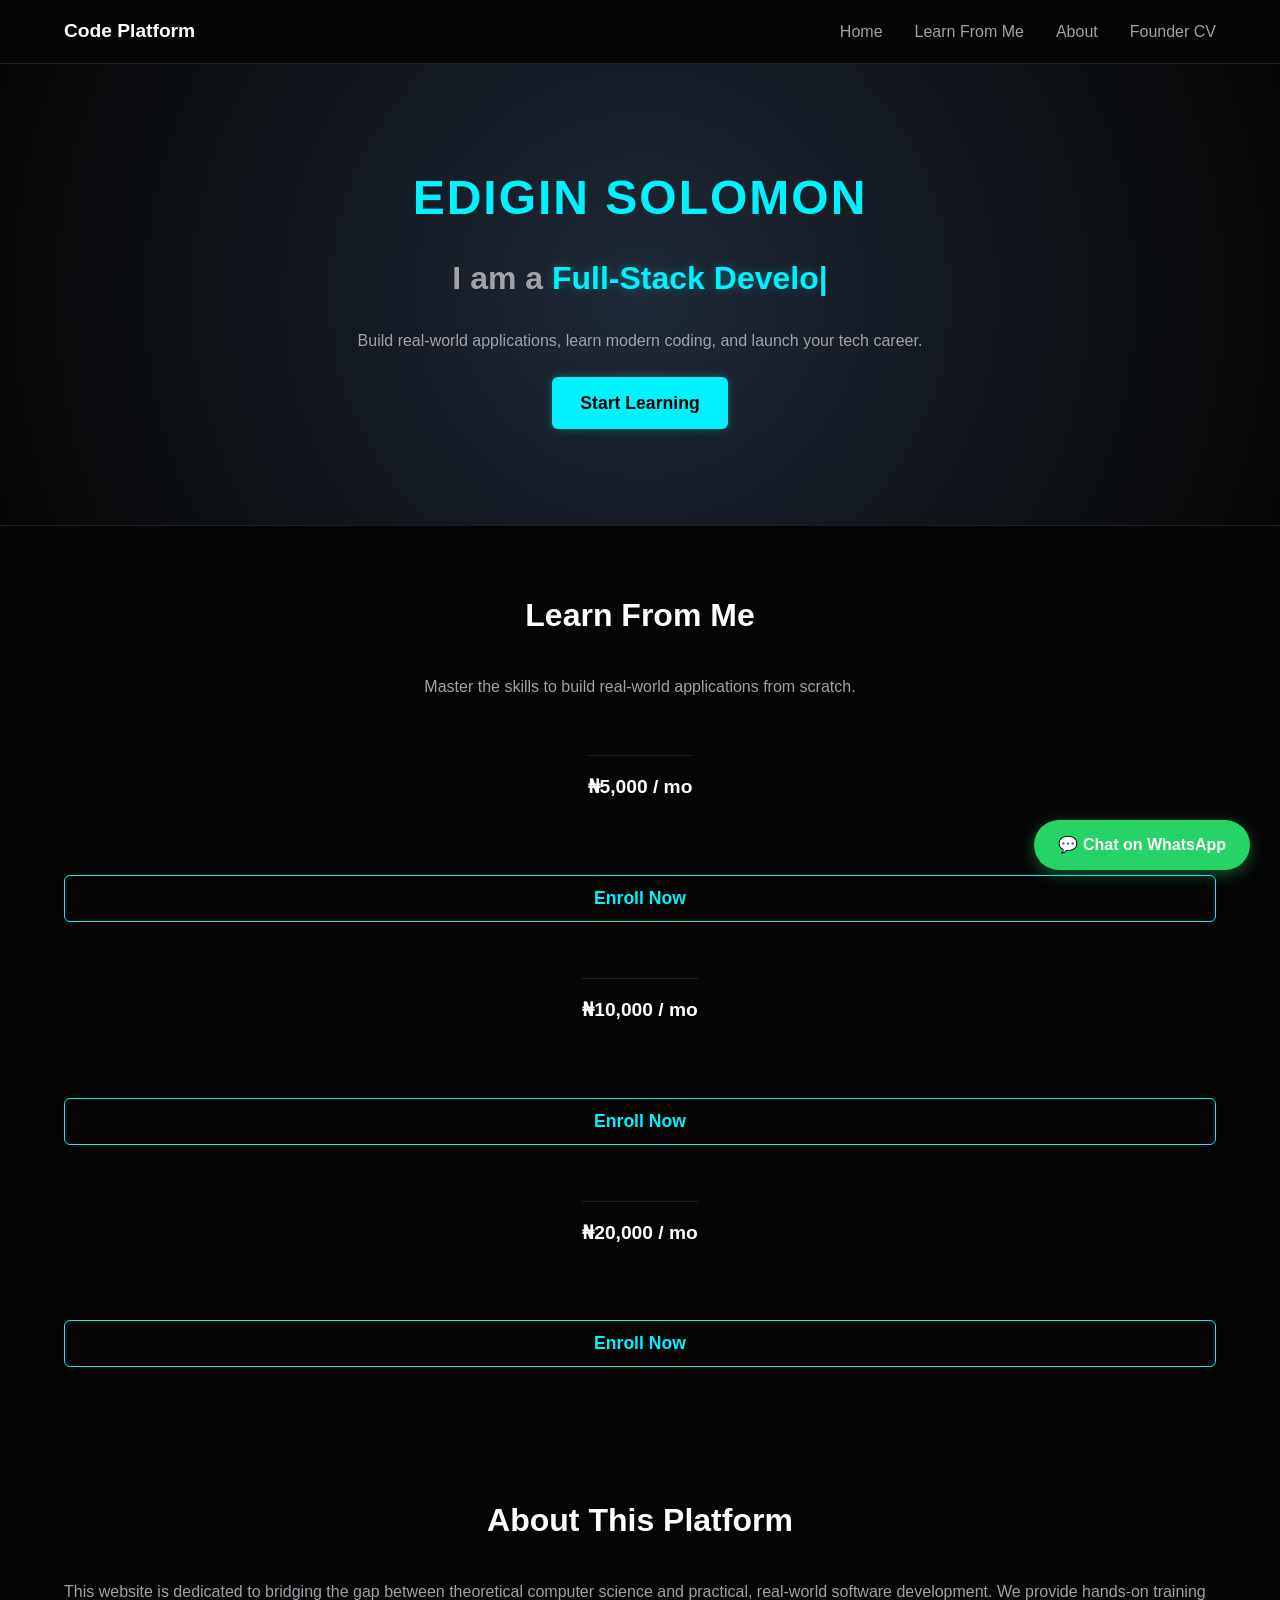
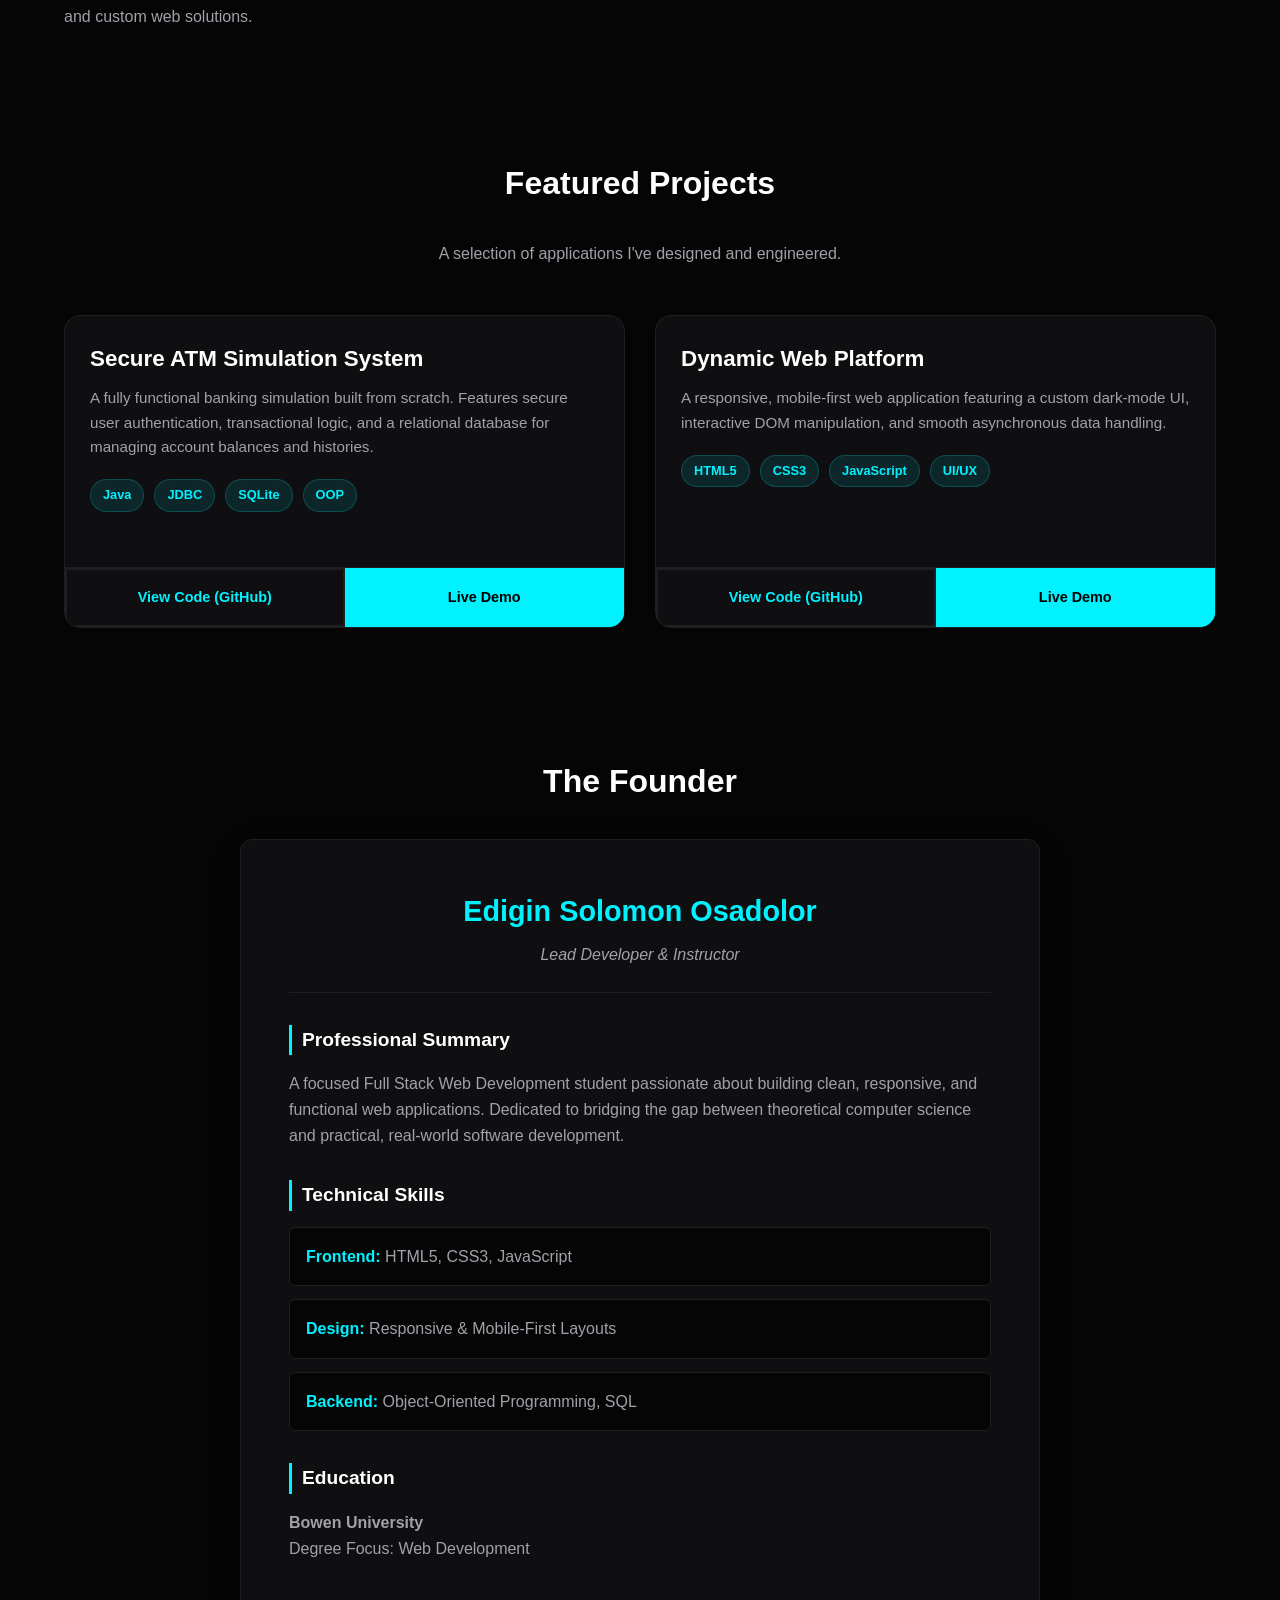
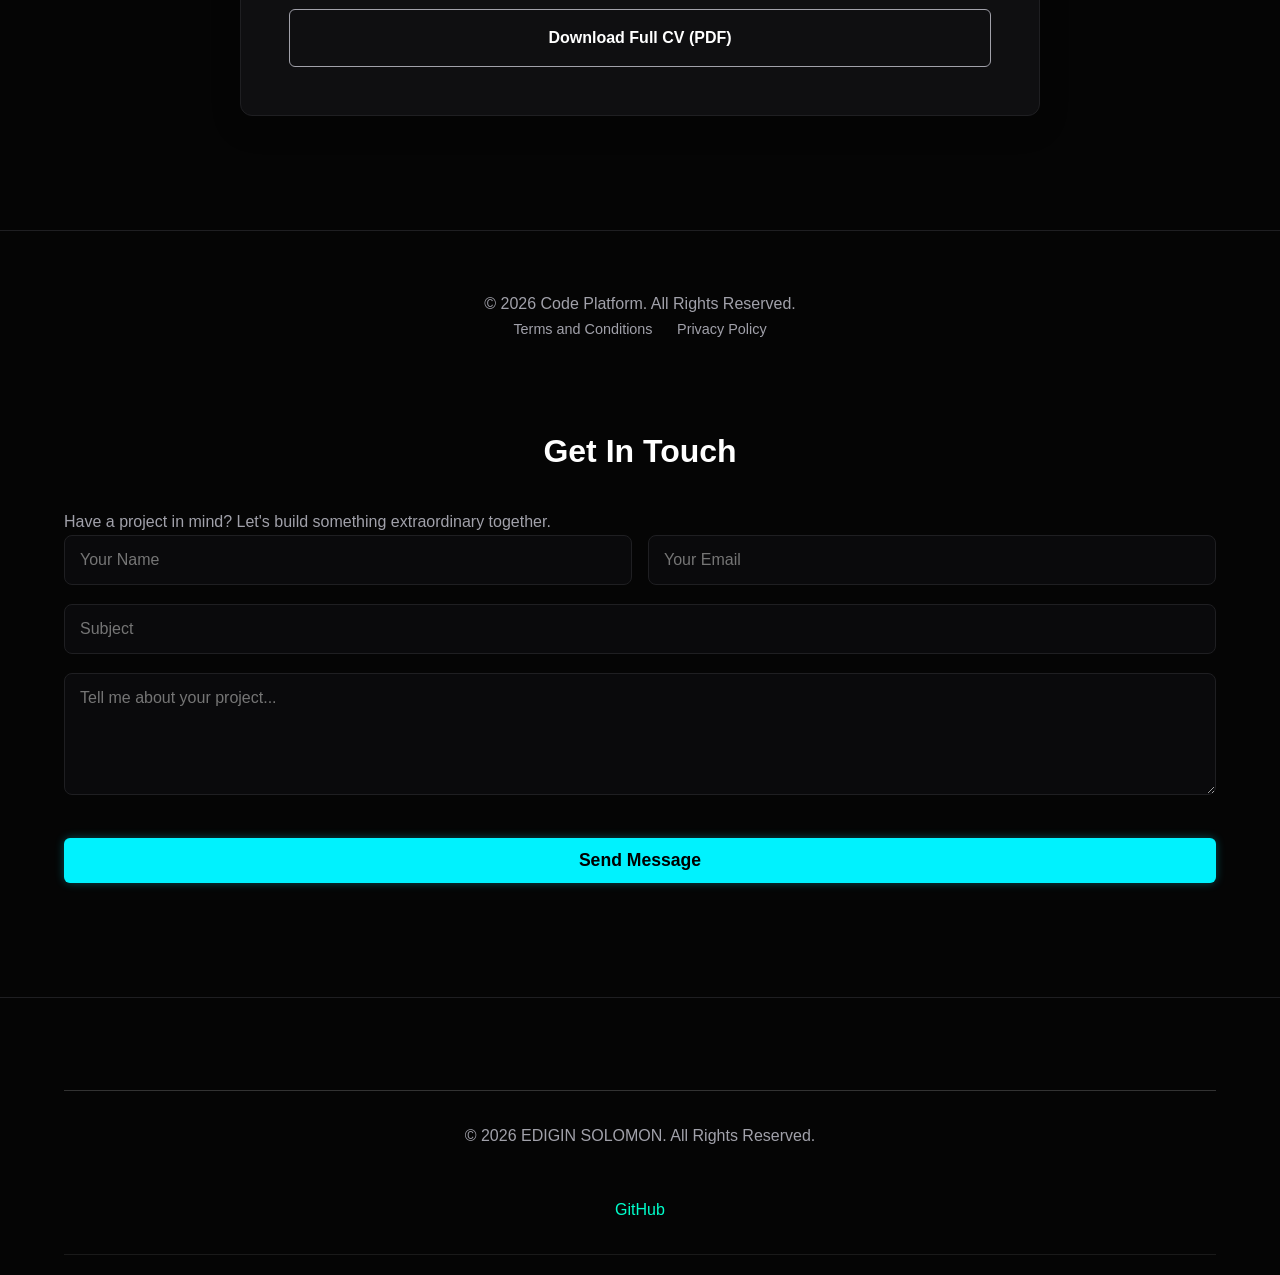
<file: Index.html>
<!DOCTYPE html>
<html lang="en">
<head>
    <meta charset="UTF-8">
    <meta name="viewport" content="width=device-width, initial-scale=1.0">
    <title>Your Coding Business</title>
    <link rel="stylesheet" href="style.css">
    
    <link rel="manifest" href="manifest.json">
</head>
<body>

    <nav>
        <div class="logo">Code Platform</div>
        <ul class="nav-links">
            <li><a href="#home">Home</a></li>
            <li><a href="#learn">Learn From Me</a></li>
            <li><a href="#about-platform">About</a></li>
            <li><a href="#founder-cv">Founder CV</a></li>
        </ul>
    </nav>

    <main>
       <section id="home" class="hero">
            <h1 class="hero-title">EDIGIN SOLOMON</h1>
            <h2 class="hero-subtitle">I am a <span id="typewriter" class="neon-text"></span><span class="cursor">|</span></h2>
            
            <p>Build real-world applications, learn modern coding, and launch your tech career.</p>
            
            <a href="#learn" class="primary-btn">Start Learning</a>
        </section>
        <section id="learn">
            <h2>Learn From Me</h2>
            <p style="text-align: center; margin-bottom: 2rem; color: var(--text-main);">Master the skills to build real-world applications from scratch.</p>

            <div class="course-grid">
                <div class="course-details">
                    <span class="price">₦5,000 / mo</span>
                </div>
                <button class="enroll-btn" data-course="Frontend Foundations" data-price="₦5,000">Enroll Now</button>

                <div class="course-details">
                    <span class="price">₦10,000 / mo</span>
                </div>
                <button class="enroll-btn" data-course="JavaScript Logic" data-price="₦10,000">Enroll Now</button>

                <div class="course-details">
                    <span class="price">₦20,000 / mo</span>
                </div>
                <button class="enroll-btn" data-course="Java & Database Backend" data-price="₦20,000">Enroll Now</button>
            </div>
        </section>

        <section id="about-platform">
            <h2>About This Platform</h2>
            <p>This website is dedicated to bridging the gap between theoretical computer science and practical, real-world software development. We provide hands-on training and custom web solutions.</p>
        </section>
        <section id="projects">
            <h2>Featured Projects</h2>
            <p style="text-align: center; margin-bottom: 3rem; color: var(--text-main);">A selection of applications I've designed and engineered.</p>

            <div class="project-grid">
                <div class="project-card">
                    <div class="project-content">
                        <h3>Secure ATM Simulation System</h3>
                        <p>A fully functional banking simulation built from scratch. Features secure user authentication, transactional logic, and a relational database for managing account balances and histories.</p>
                        
                        <div class="tech-tags">
                            <span class="tag">Java</span>
                            <span class="tag">JDBC</span>
                            <span class="tag">SQLite</span>
                            <span class="tag">OOP</span>
                        </div>
                    </div>
                    <div class="project-links">
                        <a href="https://github.com/kingofviolence214/atm-simulator" target="_blank" class="btn-outline">View Code (GitHub)</a>
                        <a href="https://your-live-project-link.netlify.app" target="_blank" class="btn-solid">Live Demo</a>
                    </div>
                </div>

                <div class="project-card">
                    <div class="project-content">
                        <h3>Dynamic Web Platform</h3>
                        <p>A responsive, mobile-first web application featuring a custom dark-mode UI, interactive DOM manipulation, and smooth asynchronous data handling.</p>
                        
                        <div class="tech-tags">
                            <span class="tag">HTML5</span>
                            <span class="tag">CSS3</span>
                            <span class="tag">JavaScript</span>
                            <span class="tag">UI/UX</span>
                        </div>
                    </div>
                    <div class="project-links">
                        <a href="#" class="btn-outline">View Code (GitHub)</a>
                        <a href="#" class="btn-solid">Live Demo</a>
                    </div>
                </div>
            </div>
        </section>
    <section id="founder-cv">
            <h2>The Founder</h2>
            
            <div class="cv-container">
                <div class="cv-header">
                    <h3>Edigin Solomon Osadolor</h3>
                    <p class="cv-title">Lead Developer & Instructor</p>
                </div>
                
                <div class="cv-content">
                    <div class="cv-section">
                        <h4>Professional Summary</h4>
                        <p>A focused Full Stack Web Development student passionate about building clean, responsive, and functional web applications. Dedicated to bridging the gap between theoretical computer science and practical, real-world software development.</p>
                    </div>
                    
                    <div class="cv-section">
                        <h4>Technical Skills</h4>
                        <ul class="skills-list">
                            <li><strong>Frontend:</strong> HTML5, CSS3, JavaScript</li>
                            <li><strong>Design:</strong> Responsive & Mobile-First Layouts</li>
                            <li><strong>Backend:</strong> Object-Oriented Programming, SQL</li>
                        </ul>
                    </div>
                    
                    <div class="cv-section">
                        <h4>Education</h4>
                        <p><strong>Bowen University</strong></p>
                        <p>Degree Focus: Web Development</p>
                    </div>
                </div>

                <a href="Edigin_Solomon_CV.pdf" download="Edigin_Solomon_CV.pdf" class="download-btn">Download Full CV (PDF)</a>
            </div>
        </section>
    </main>

    <footer>
        <p>&copy; 2026 Code Platform. All Rights Reserved.</p>
        <div class="footer-links">
            <a href="terms.html">Terms and Conditions</a>
            <a href="privacy.html">Privacy Policy</a>
        </div>
    </footer>


    <div id="checkoutModal" class="modal">
        <div class="modal-content">
            <span class="close-btn">&times;</span>
            <h2>Complete Enrollment</h2>
            
            <div class="order-summary">
                <h3 id="modalCourseName">Course Name</h3>
                <p id="modalCoursePrice" class="modal-price">₦0 / mo</p>
            </div>

            <form id="checkoutForm">
                <input type="text" id="studentName" placeholder="Full Name" required>
                <input type="email" id="studentEmail" placeholder="Email Address" required>
                <input type="tel" id="studentPhone" placeholder="Phone Number" required>
                <button type="submit" class="pay-btn">Proceed to Payment</button>
            </form>
        </div>
    </div>

    <script src="https://js.paystack.co/v1/inline.js"></script>
    
    <script src="script.js"></script>
    <a href="https://wa.me/2347037617951" class="whatsapp-float" target="_blank">
        💬 Chat on WhatsApp
    </a>
    <section id="contact">
    <div class="contact-container">
        <h2>Get In Touch</h2>
        <p>Have a project in mind? Let's build something extraordinary together.</p>

        <form id="contact-form" action="https://formspree.io/f/your-unique-id" method="POST">
            <div class="input-group">
                <input type="text" name="name" placeholder="Your Name" required>
                <input type="email" name="email" placeholder="Your Email" required>
            </div>
            <input type="text" name="subject" placeholder="Subject" required>
            <textarea name="message" rows="5" placeholder="Tell me about your project..." required></textarea>
            
            <button type="submit" class="primary-btn" style="width: 100%;">Send Message</button>
        </form>
    </div>
    </section>

     <footer>
     <div class="footer-content" style="text-align: center; padding: 2rem; border-top: 1px solid #333; margin-top: 2rem;">
        <p>© 2026 EDIGIN SOLOMON. All Rights Reserved.</p>
        <div class="social-links" style="margin-top: 1rem;">
            <a href="https://github.com/kingofviolence214" target="_blank" style="color: #00ffcc; text-decoration: none;">GitHub</a>
        </div>
    </div>
    </footer>
</body>
</html>
</file>
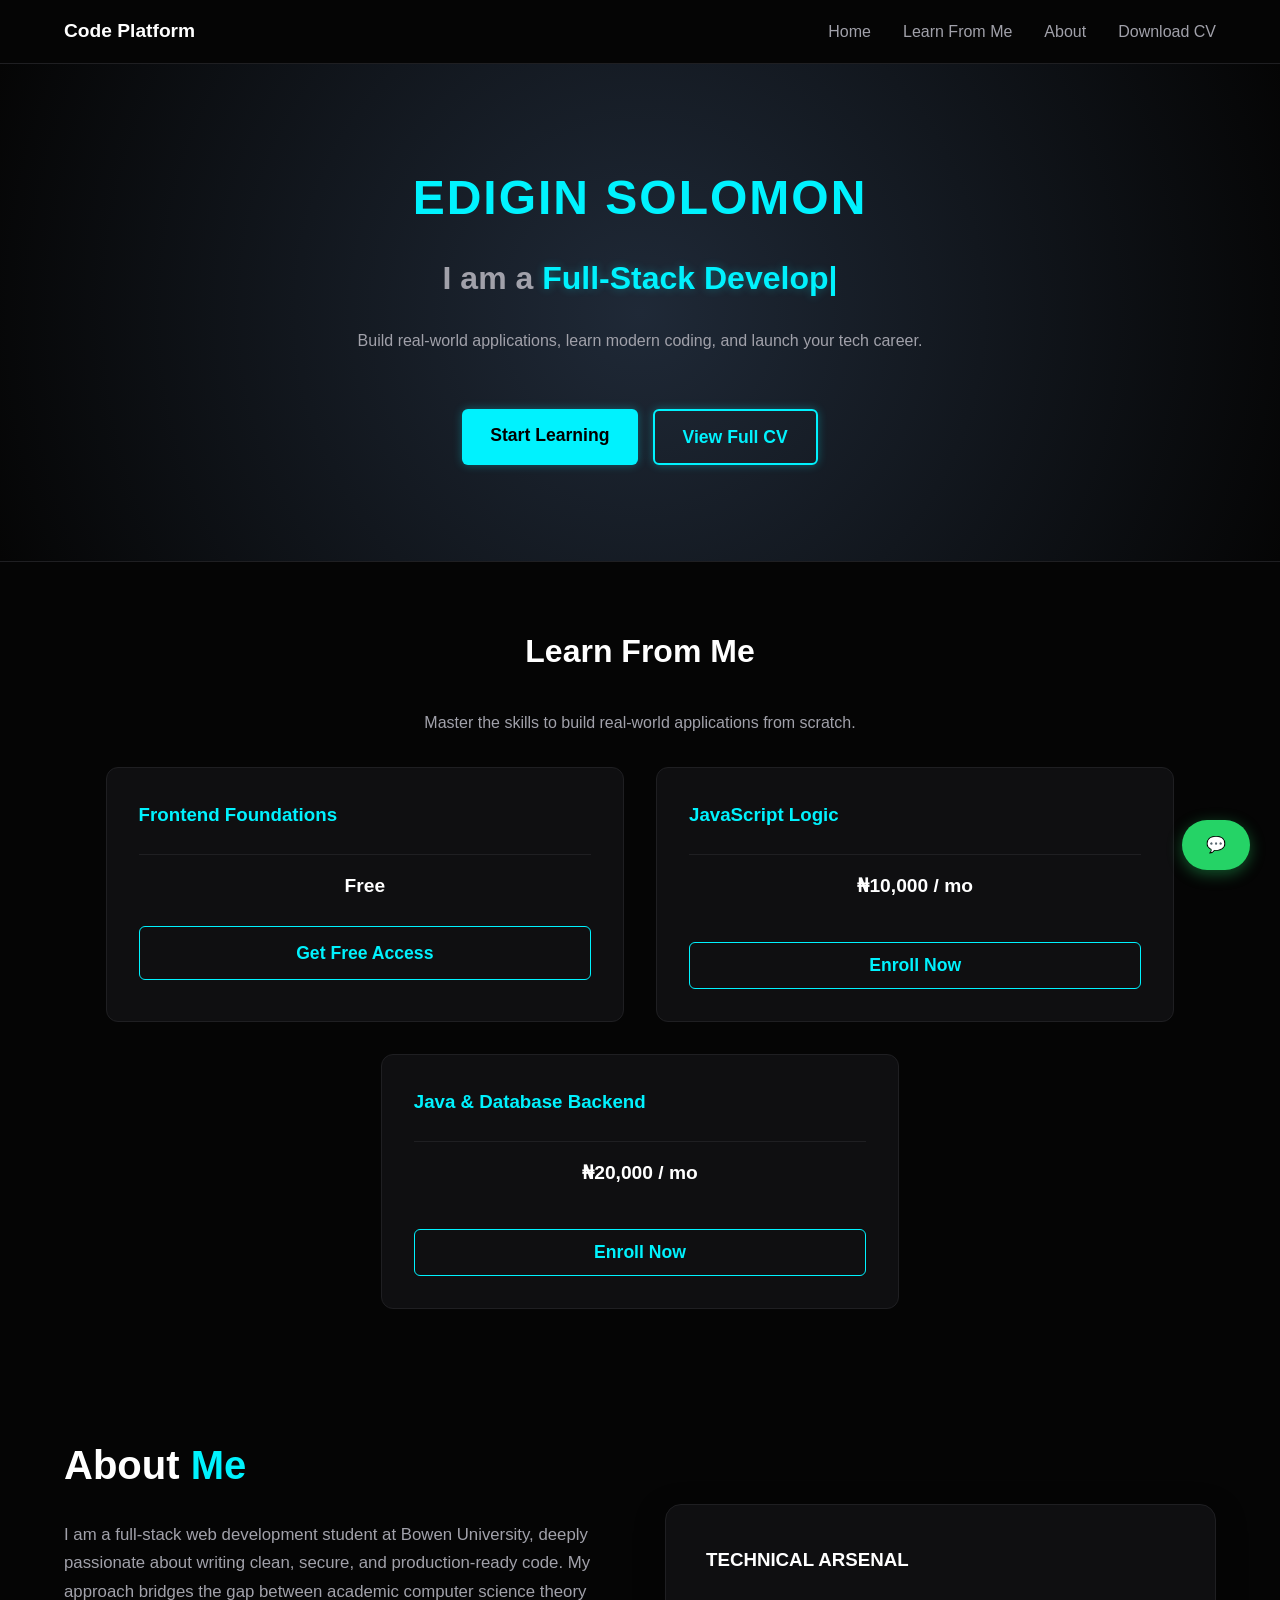
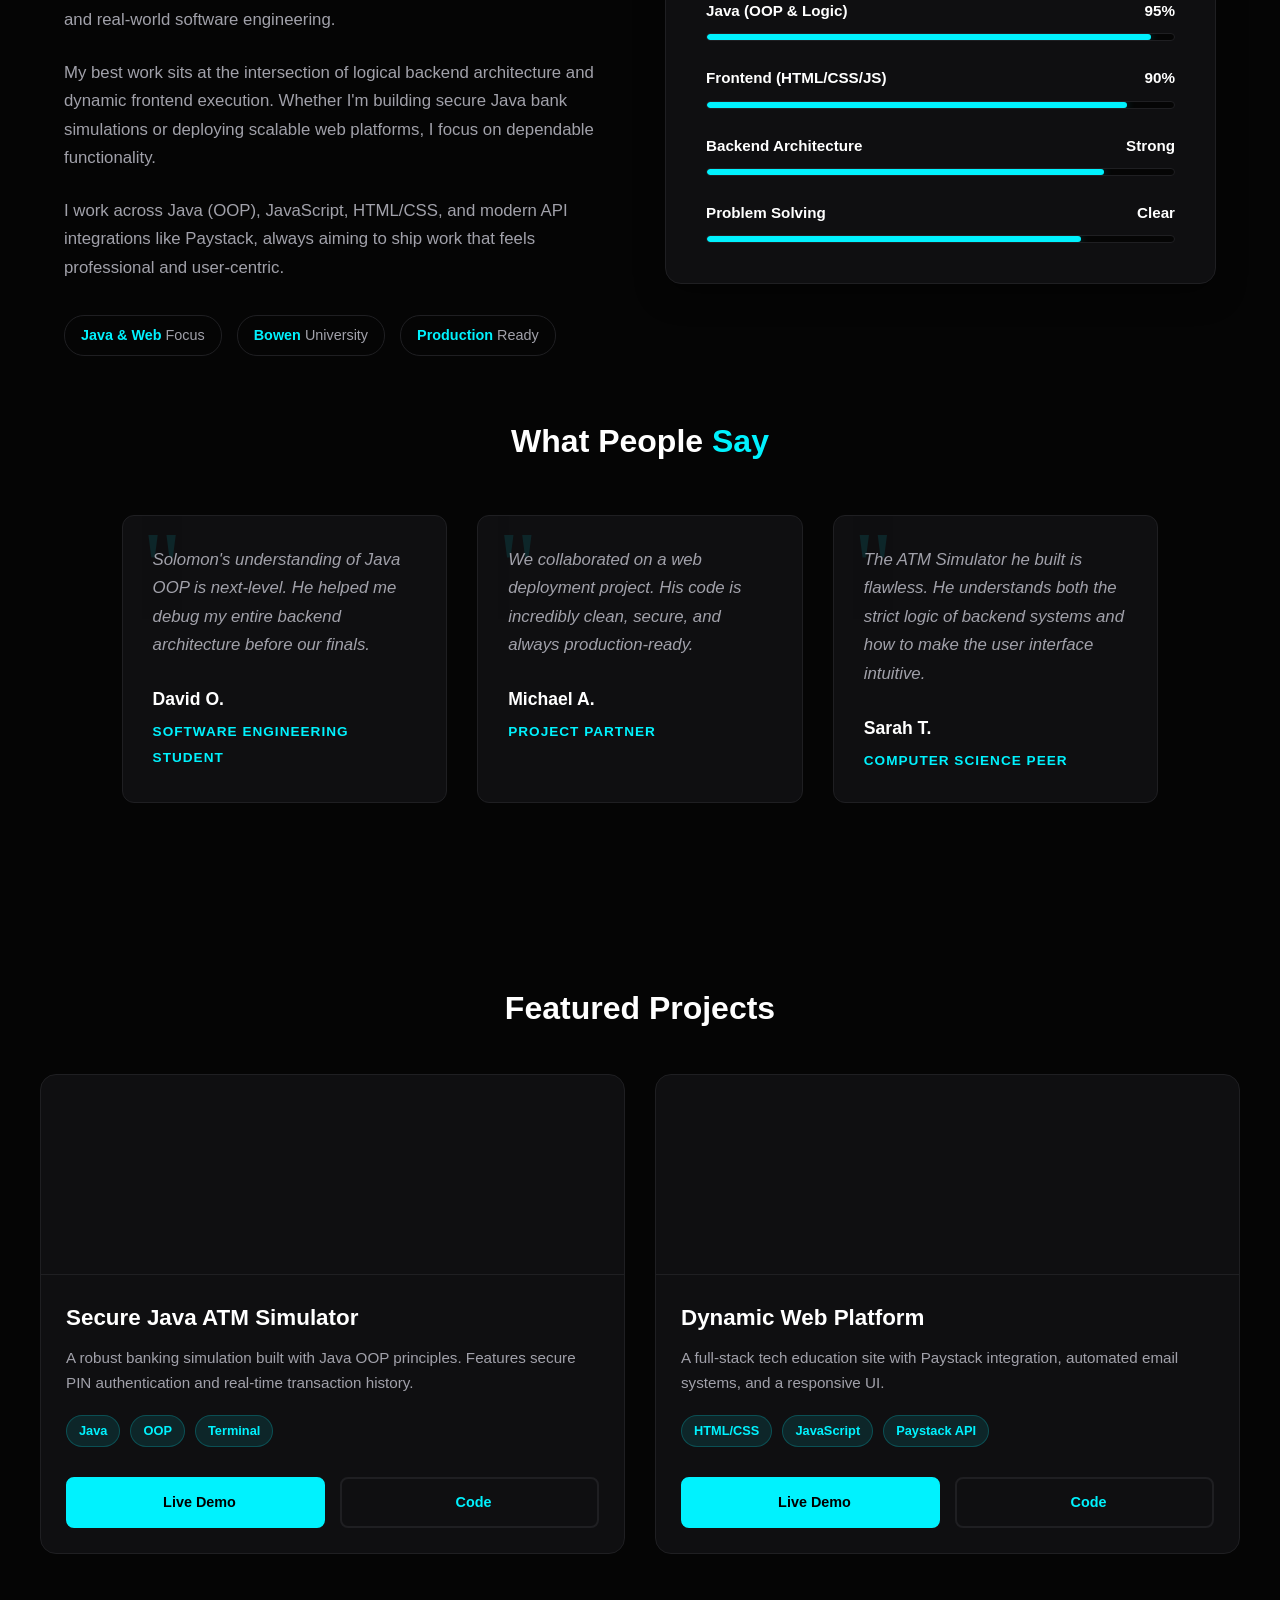
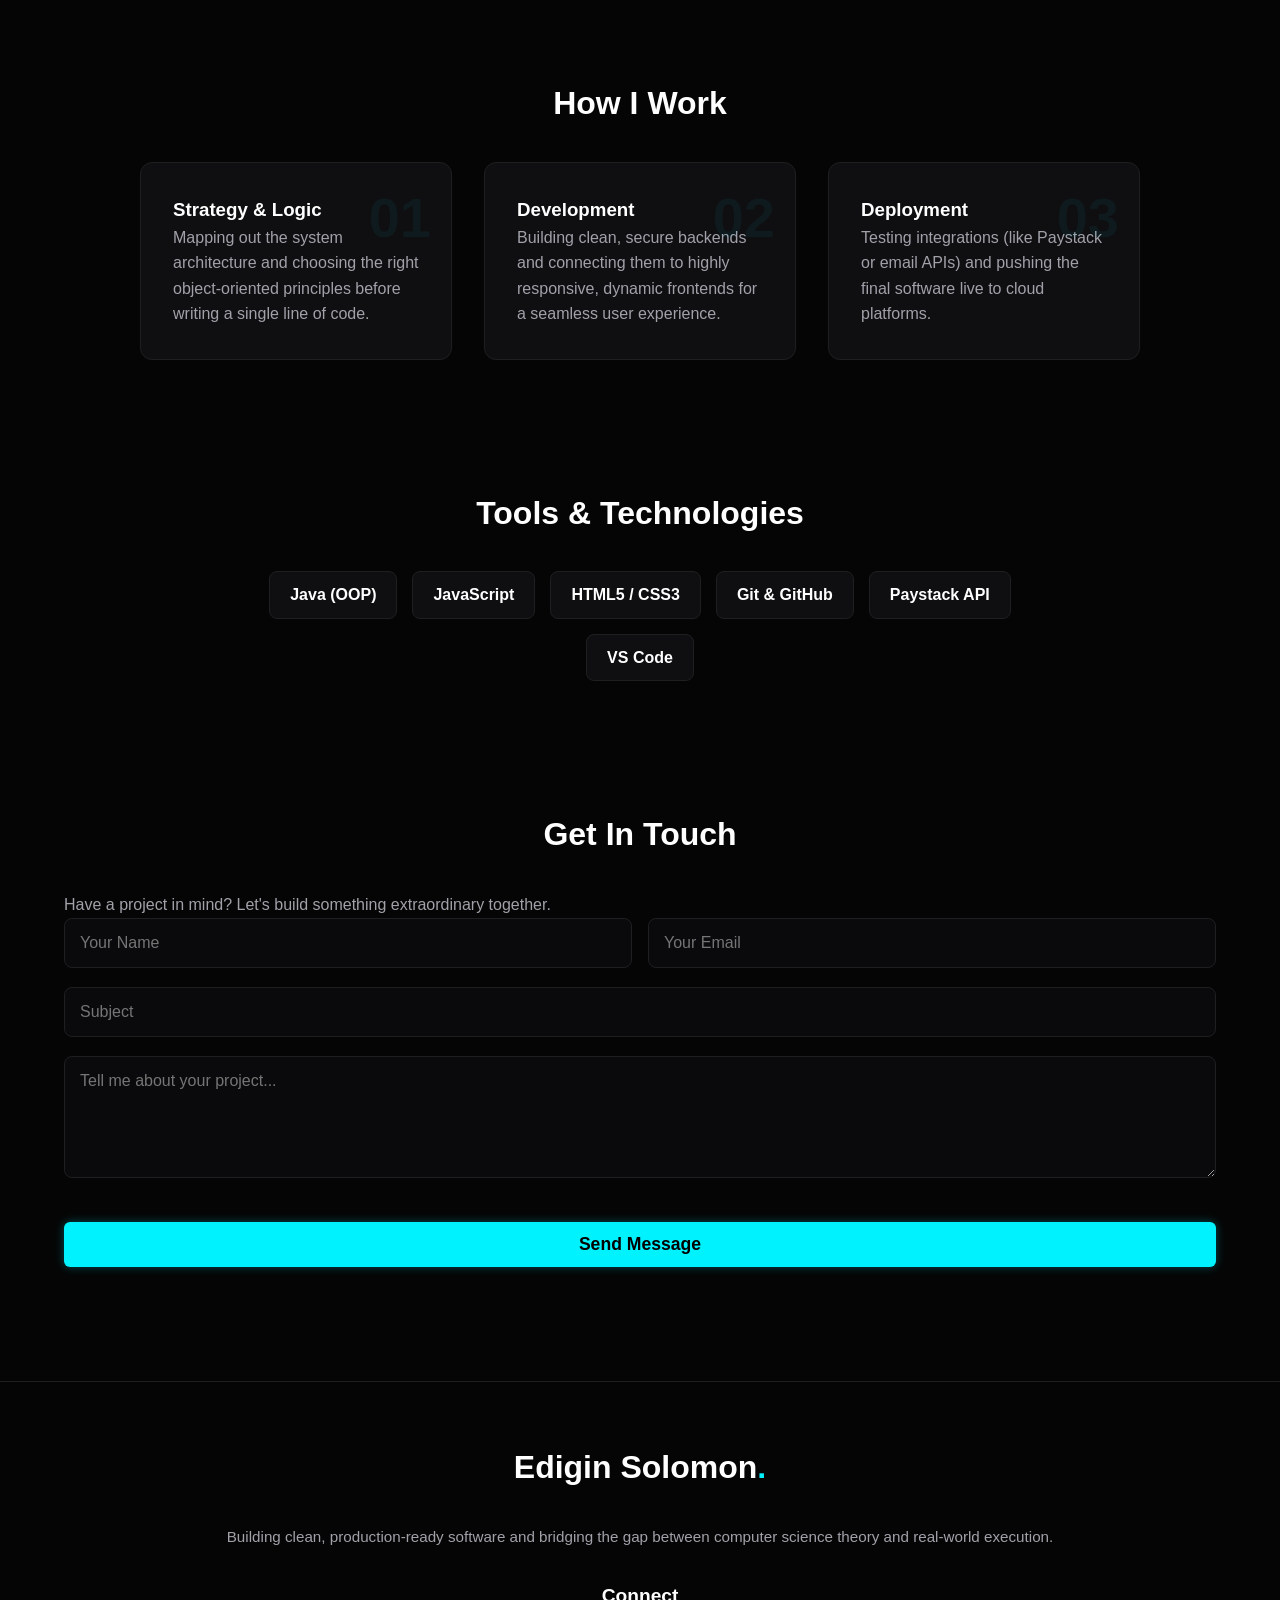
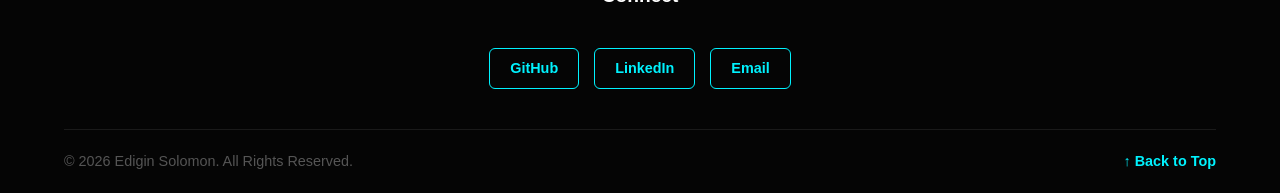
<file: index.html>
<!DOCTYPE html>
<html lang="en">
<head>
    <meta charset="UTF-8">
    <meta name="viewport" content="width=device-width, initial-scale=1.0">
    
    <title>Edigin Solomon | Code Platform</title>
    <meta name="description" content="Full-Stack Developer portfolio. Explore my Java applications, dynamic web platforms, and software engineering projects.">
    
    <meta property="og:type" content="website">
    <meta property="og:url" content="https://kingofviolence214.github.io/edigin-portfolio/">
    <meta property="og:title" content="Edigin Solomon | Software Developer">
    <meta property="og:description" content="Explore my Java applications, dynamic web platforms, and software engineering projects.">
    <meta property="og:image" content="https://images.unsplash.com/photo-1555066931-4365d14bab8c?q=80&w=1200&auto=format&fit=crop">

    <link rel="icon" href="data:image/svg+xml,<svg xmlns='http://www.w3.org/2000/svg' viewBox='0 0 100 100'><circle cx='50' cy='50' r='40' fill='%2300f2fe'/></svg>">
    
    <link rel="stylesheet" href="style.css">
    <link rel="manifest" href="manifest.json">
    <script async src="https://www.googletagmanager.com/gtag/js?id=G-T7C2FEV1D1"></script>
    <script>
      window.dataLayer = window.dataLayer || [];
      function gtag(){dataLayer.push(arguments);}
      gtag('js', new Date());

      gtag('config', 'G-T7C2FEV1D1');
    </script>
</head>
<body>

    <nav>
        <div class="logo">Code Platform</div>
        <ul class="nav-links">
            <li><a href="#home">Home</a></li>
            <li><a href="#learn">Learn From Me</a></li>
            <li><a href="#about-platform">About</a></li>
           <li><a href="Edigin_Solomon_CV.pdf" target="_blank">Download CV</a></li>
        </ul>
    </nav>

    <main>
       <section id="home" class="hero">
            <h1 class="hero-title">EDIGIN SOLOMON</h1>
            <h2 class="hero-subtitle">I am a <span id="typewriter" class="neon-text"></span><span class="cursor">|</span></h2>
            
            <p>Build real-world applications, learn modern coding, and launch your tech career.</p>
            
           <div style="display: flex; justify-content: center; gap: 15px; margin-top: 2rem;">
    <a href="#learn" class="primary-btn">Start Learning</a>
    
    <a href="Edigin_Solomon_CV.pdf" target="_blank" class="primary-btn" style="background: transparent; color: var(--accent); border: 2px solid var(--accent);">
        View Full CV
    </a>
</div>
        </section>
       <section id="learn">
            <h2>Learn From Me</h2>
            <p style="text-align: center; margin-bottom: 2rem; color: var(--text-main);">Master the skills to build real-world applications from scratch.</p>

            <div class="course-grid">
                
                <div class="course-card">
                    <h3>Frontend Foundations</h3>
                    <div class="course-details">
                        <span class="price">Free</span>
                    </div>
                    <a href="#contact" class="free-enroll-btn">Get Free Access</a>
                </div>

                <div class="course-card">
                    <h3>JavaScript Logic</h3>
                    <div class="course-details">
                        <span class="price">₦10,000 / mo</span>
                    </div>
                    <button class="enroll-btn" data-course="JavaScript Logic" data-price="₦10,000">Enroll Now</button>
                </div>

                <div class="course-card">
                    <h3>Java & Database Backend</h3>
                    <div class="course-details">
                        <span class="price">₦20,000 / mo</span>
                    </div>
                    <button class="enroll-btn" data-course="Java & Database Backend" data-price="₦20,000">Enroll Now</button>
                </div>

            </div>
        </section>

       <section id="about-platform" class="reveal" style="padding: 60px 5%;">
            <div class="about-container">
                
                <div class="about-bio">
                    <h2>About <span style="color: var(--accent);">Me</span></h2>
                    <p>I am a full-stack web development student at Bowen University, deeply passionate about writing clean, secure, and production-ready code. My approach bridges the gap between academic computer science theory and real-world software engineering.</p>
                    <p>My best work sits at the intersection of logical backend architecture and dynamic frontend execution. Whether I'm building secure Java bank simulations or deploying scalable web platforms, I focus on dependable functionality.</p>
                    <p>I work across Java (OOP), JavaScript, HTML/CSS, and modern API integrations like Paystack, always aiming to ship work that feels professional and user-centric.</p>
                    
                    <div class="about-stats">
                        <span class="stat-pill"><strong style="color: var(--accent);">Java & Web</strong> Focus</span>
                        <span class="stat-pill"><strong style="color: var(--accent);">Bowen</strong> University</span>
                        <span class="stat-pill"><strong style="color: var(--accent);">Production</strong> Ready</span>
                    </div>
                </div>

                <div class="about-skills-card">
                    <h3 style="margin-bottom: 1.5rem; color: var(--text-head);">TECHNICAL ARSENAL</h3>
                    
                    <div class="skill-item">
                        <div class="skill-info">
                            <span>Java (OOP & Logic)</span>
                            <span>95%</span>
                        </div>
                        <div class="progress-bar"><div class="progress" style="width: 95%;"></div></div>
                    </div>

                    <div class="skill-item">
                        <div class="skill-info">
                            <span>Frontend (HTML/CSS/JS)</span>
                            <span>90%</span>
                        </div>
                        <div class="progress-bar"><div class="progress" style="width: 90%;"></div></div>
                    </div>

                    <div class="skill-item">
                        <div class="skill-info">
                            <span>Backend Architecture</span>
                            <span>Strong</span>
                        </div>
                        <div class="progress-bar"><div class="progress" style="width: 85%;"></div></div>
                    </div>

                    <div class="skill-item">
                        <div class="skill-info">
                            <span>Problem Solving</span>
                            <span>Clear</span>
                        </div>
                        <div class="progress-bar"><div class="progress" style="width: 80%;"></div></div>
                    </div>
                </div>

            </div>
            <section id="reviews" class="reveal" style="padding: 60px 5%; background-color: #050505;">
            <h2 style="text-align: center; margin-bottom: 3rem;">What People <span style="color: var(--accent);">Say</span></h2>
            
            <div class="reviews-grid">
                <div class="review-card">
                    <div class="quote-icon">"</div>
                    <p class="review-text">Solomon's understanding of Java OOP is next-level. He helped me debug my entire backend architecture before our finals.</p>
                    <div class="reviewer-info">
                        <h4>David O.</h4>
                        <span>Software Engineering Student</span>
                    </div>
                </div>

                <div class="review-card">
                    <div class="quote-icon">"</div>
                    <p class="review-text">We collaborated on a web deployment project. His code is incredibly clean, secure, and always production-ready.</p>
                    <div class="reviewer-info">
                        <h4>Michael A.</h4>
                        <span>Project Partner</span>
                    </div>
                </div>

                <div class="review-card">
                    <div class="quote-icon">"</div>
                    <p class="review-text">The ATM Simulator he built is flawless. He understands both the strict logic of backend systems and how to make the user interface intuitive.</p>
                    <div class="reviewer-info">
                        <h4>Sarah T.</h4>
                        <span>Computer Science Peer</span>
                    </div>
                </div>
            </div>
        </section>
        </section>
      <section id="projects" style="padding: 60px 20px;">
    <h2 style="text-align: center; margin-bottom: 40px;">Featured Projects</h2>

    <div class="project-grid">
        <div class="project-card">
            <div class="project-image" style="background: url('https://images.unsplash.com/photo-1563013544-824ae1b704d3?q=80&w=600&auto=format&fit=crop') center/cover;"></div>
            <div class="project-content">
                <h3>Secure Java ATM Simulator</h3>
                <p>A robust banking simulation built with Java OOP principles. Features secure PIN authentication and real-time transaction history.</p>
                
                <div class="tech-tags">
                    <span class="tag">Java</span>
                    <span class="tag">OOP</span>
                    <span class="tag">Terminal</span>
                </div>
                
                <div class="project-buttons">
                    <a href="https://atm-simulator.eddysolo214.replit.app" target="_blank" class="btn btn-solid">
                        <i class="fas fa-eye"></i> Live Demo
                    </a>
                    <a href="https://github.com/kingofviolence214/atm-simulator" target="_blank" class="btn btn-outline">
                        <i class="fab fa-github"></i> Code
                    </a>
                </div>
            </div>
        </div>

        <div class="project-card">
            <div class="project-image" style="background: url('https://images.unsplash.com/photo-1555066931-4365d14bab8c?q=80&w=600&auto=format&fit=crop') center/cover;"></div>
            
            <div class="project-content">
                <h3>Dynamic Web Platform</h3>
                <p>A full-stack tech education site with Paystack integration, automated email systems, and a responsive UI.</p>
                
                <div class="tech-tags">
                    <span class="tag">HTML/CSS</span>
                    <span class="tag">JavaScript</span>
                    <span class="tag">Paystack API</span>
                </div>
                
                <div class="project-buttons">
                    <a href="https://kingofviolence214.github.io/edigin-portfolio" target="_blank" class="btn btn-solid">
                        <i class="fas fa-eye"></i> Live Demo
                    </a>
                    <a href="https://github.com/kingofviolence214/edigin-portfolio" target="_blank" class="btn btn-outline">
                        <i class="fab fa-github"></i> Code
                    </a>
                </div>
            </div>
        </div>
    </div>
</section>
         <section id="how-i-work" class="reveal">
            <h2>How I Work</h2>
            <div class="process-grid">
                <div class="process-step">
                    <div class="step-number">01</div>
                    <h3>Strategy & Logic</h3>
                    <p>Mapping out the system architecture and choosing the right object-oriented principles before writing a single line of code.</p>
                </div>
                <div class="process-step">
                    <div class="step-number">02</div>
                    <h3>Development</h3>
                    <p>Building clean, secure backends and connecting them to highly responsive, dynamic frontends for a seamless user experience.</p>
                </div>
                <div class="process-step">
                    <div class="step-number">03</div>
                    <h3>Deployment</h3>
                    <p>Testing integrations (like Paystack or email APIs) and pushing the final software live to cloud platforms.</p>
                </div>
            </div>
        </section>

        <section id="tools" class="reveal">
            <h2>Tools & Technologies</h2>
            <div class="tools-container">
                <span class="tool-badge">Java (OOP)</span>
                <span class="tool-badge">JavaScript</span>
                <span class="tool-badge">HTML5 / CSS3</span>
                <span class="tool-badge">Git & GitHub</span>
                <span class="tool-badge">Paystack API</span>
                <span class="tool-badge">VS Code</span>
            </div>
        </section>

    <div id="checkoutModal" class="modal">
        <div class="modal-content">
            <span class="close-btn">&times;</span>
            <h2>Complete Enrollment</h2>
            
            <div class="order-summary">
                <h3 id="modalCourseName">Course Name</h3>
                <p id="modalCoursePrice" class="modal-price">₦0 / mo</p>
            </div>

            <form id="checkoutForm">
                <input type="text" id="studentName" placeholder="Full Name" required>
                <input type="email" id="studentEmail" placeholder="Email Address" required>
                <input type="tel" id="studentPhone" placeholder="Phone Number" required>
                <button type="submit" class="pay-btn">Proceed to Payment</button>
            </form>
        </div>
    </div>

    <script src="https://js.paystack.co/v1/inline.js"></script>
    
    <script src="script.js"></script>
    <a href="https://wa.me/2347037617951" class="whatsapp-float" target="_blank">
        💬
    </a>
   <section id="contact">
            <div class="contact-container">
                <h2>Get In Touch</h2>
                <p>Have a project in mind? Let's build something extraordinary together.</p>

                <form id="contact-form" action="https://formspree.io/f/mwvadlgw" method="POST">
                    <div class="input-group">
                        <input type="text" name="name" placeholder="Your Name" required>
                        <input type="email" name="email" placeholder="Your Email" required>
                    </div>
                    <input type="text" name="subject" placeholder="Subject" required>
                    <textarea name="message" rows="5" placeholder="Tell me about your project..." required></textarea>
                    
                    <button type="submit" class="primary-btn" style="width: 100%;">Send Message</button>
                </form>
            </div>
        </section>

    <footer id="footer">
            <div class="footer-content">
                <div class="footer-brand">
                    <h2>Edigin Solomon<span style="color: var(--accent);">.</span></h2>
                    <p>Building clean, production-ready software and bridging the gap between computer science theory and real-world execution.</p>
                </div>


                
                <div class="footer-social">
                    <h3>Connect</h3>
                    <div class="social-icons">
                        <a href="https://github.com/kingofviolence214" target="_blank">GitHub</a>
                        <a href="https://www.linkedin.com/in/pretend" target="_blank">LinkedIn</a>
                        <a href="mailto:eddysolo214@gmail.com">Email</a>
                    </div>
                </div>
            </div>
            
            <div class="footer-bottom">
                <p>&copy; 2026 Edigin Solomon. All Rights Reserved.</p>
                <a href="#home" class="back-to-top">↑ Back to Top</a>
            </div>
        </footer>
</body>
</html>
</file>
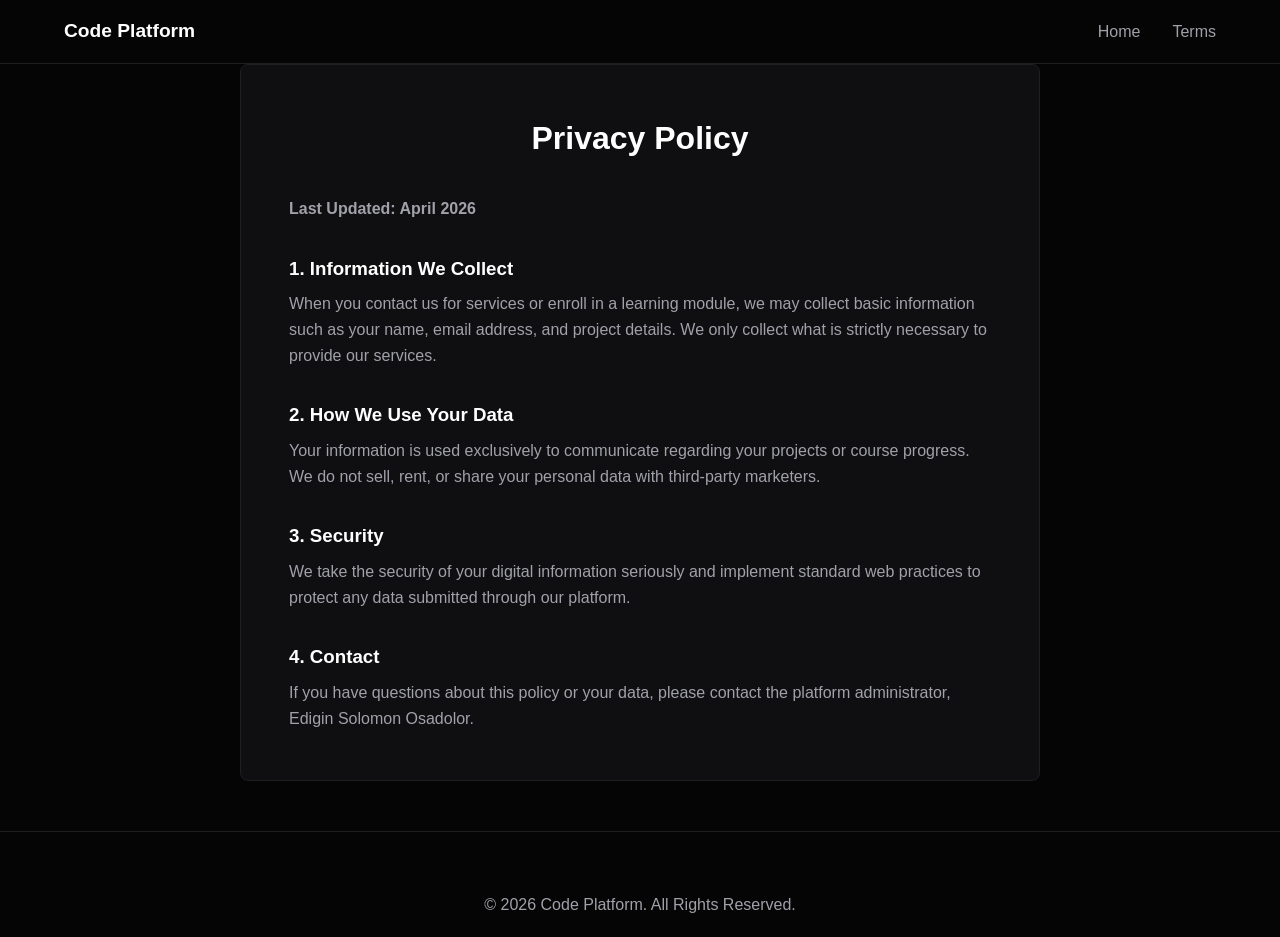
<file: privacy.html>
<!DOCTYPE html>
<html lang="en">
<head>
    <meta charset="UTF-8">
    <meta name="viewport" content="width=device-width, initial-scale=1.0">
    <title>Your Coding Business</title>
    <link rel="stylesheet" href="style.css">
    
    <link rel="manifest" href="manifest.json">
</head>
<body>

    <nav>
        <div class="logo">Code Platform</div>
        <ul class="nav-links">
            <li><a href="index.html">Home</a></li>
            <li><a href="terms.html">Terms</a></li>
        </ul>
    </nav>

    <main>
        <section class="legal-doc">
            <h2>Privacy Policy</h2>
            <p><strong>Last Updated: April 2026</strong></p>
            
            <h3>1. Information We Collect</h3>
            <p>When you contact us for services or enroll in a learning module, we may collect basic information such as your name, email address, and project details. We only collect what is strictly necessary to provide our services.</p>

            <h3>2. How We Use Your Data</h3>
            <p>Your information is used exclusively to communicate regarding your projects or course progress. We do not sell, rent, or share your personal data with third-party marketers.</p>

            <h3>3. Security</h3>
            <p>We take the security of your digital information seriously and implement standard web practices to protect any data submitted through our platform.</p>
            
            <h3>4. Contact</h3>
            <p>If you have questions about this policy or your data, please contact the platform administrator, Edigin Solomon Osadolor.</p>
        </section>
    </main>

    <footer>
        <p>&copy; 2026 Code Platform. All Rights Reserved.</p>
    </footer>

</body>
</html>
</file>
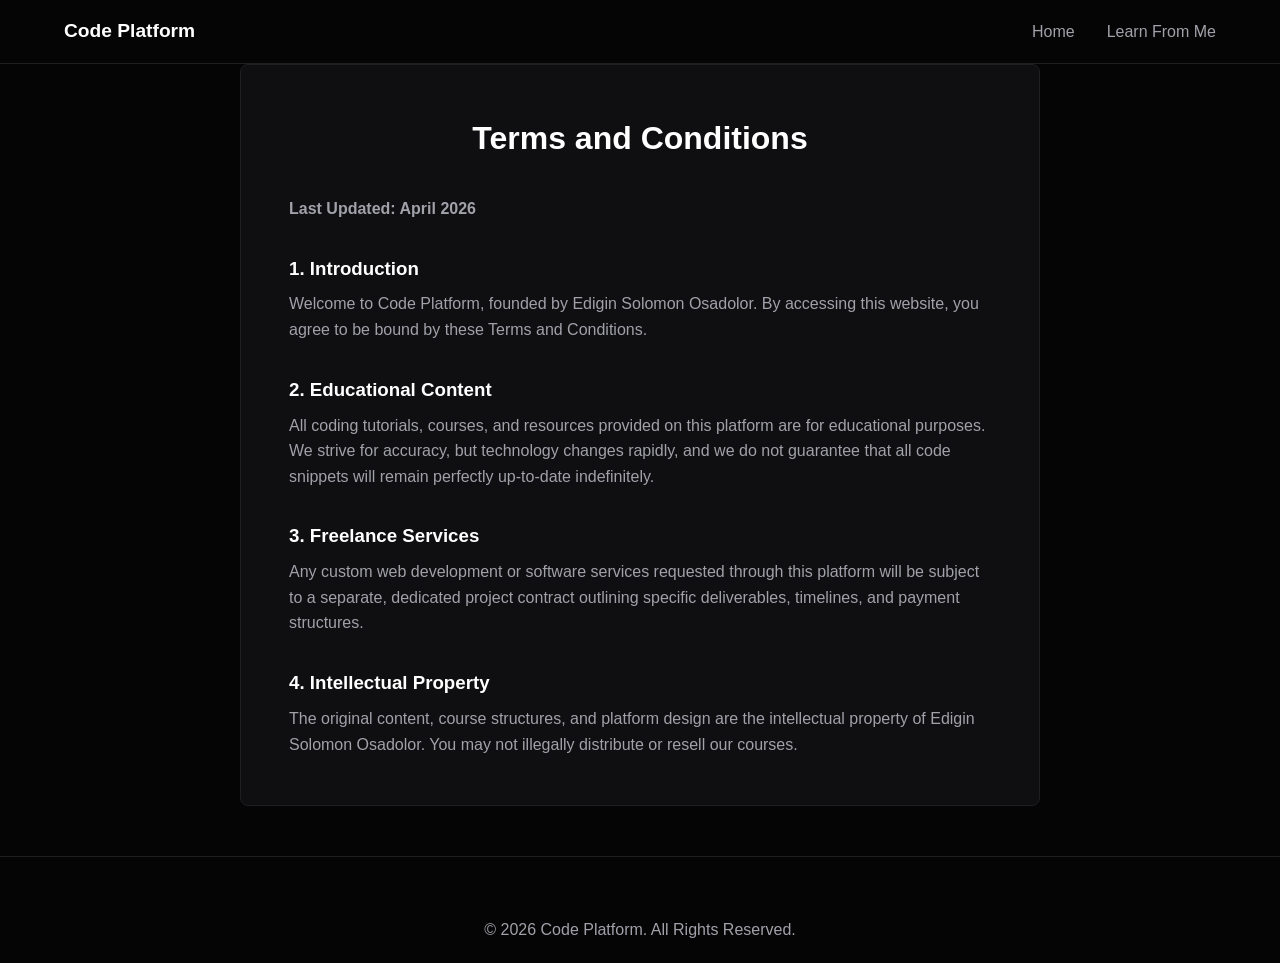
<file: terms.html>
<!DOCTYPE html>
<html lang="en">
<head>
    <meta charset="UTF-8">
    <meta name="viewport" content="width=device-width, initial-scale=1.0">
    <title>Your Coding Business</title>
    <link rel="stylesheet" href="style.css">
    
    <link rel="manifest" href="manifest.json">
</head>
<body>

    <nav>
        <div class="logo">Code Platform</div>
        <ul class="nav-links">
            <li><a href="index.html">Home</a></li>
            <li><a href="index.html#learn">Learn From Me</a></li>
        </ul>
    </nav>

    <main>
        <section class="legal-doc">
            <h2>Terms and Conditions</h2>
            <p><strong>Last Updated: April 2026</strong></p>
            
            <h3>1. Introduction</h3>
            <p>Welcome to Code Platform, founded by Edigin Solomon Osadolor. By accessing this website, you agree to be bound by these Terms and Conditions.</p>

            <h3>2. Educational Content</h3>
            <p>All coding tutorials, courses, and resources provided on this platform are for educational purposes. We strive for accuracy, but technology changes rapidly, and we do not guarantee that all code snippets will remain perfectly up-to-date indefinitely.</p>

            <h3>3. Freelance Services</h3>
            <p>Any custom web development or software services requested through this platform will be subject to a separate, dedicated project contract outlining specific deliverables, timelines, and payment structures.</p>

            <h3>4. Intellectual Property</h3>
            <p>The original content, course structures, and platform design are the intellectual property of Edigin Solomon Osadolor. You may not illegally distribute or resell our courses.</p>
        </section>
    </main>

    <footer>
        <p>&copy; 2026 Code Platform. All Rights Reserved.</p>
    </footer>

</body>
</html>
</file>
<file: style.css>
html {
    scroll-behavior: smooth;
    scroll-padding-top: 100px; /* This stops the scroll right below your nav bar */
}
/* --- 1. BASE SETTINGS & DARK MODE COLORS --- */
* {
    margin: 0;
    padding: 0;
    box-sizing: border-box;
    font-family: 'Segoe UI', Tahoma, Geneva, Verdana, sans-serif;
}

/* --- UPGRADED COLOR PALETTE --- */
:root {
    --bg-main: #050505;       /* Pure void black (sleeker than dark grey) */
    --bg-card: #0f0f11;       /* Very dark card background */
    --text-main: #a1a1aa;     /* Professional slate grey text */
    --text-head: #ffffff;     /* Crisp white */
    --accent: #00f2fe;        /* Striking Neon Cyan */
    --accent-glow: rgba(0, 242, 254, 0.3);
    --nav-bg: rgba(5, 5, 5, 0.8); /* See-through glass effect */
    --border: #1f1f22;        
}

/* --- TYPEWRITER & HERO STYLING --- */
.hero {
    background: radial-gradient(circle at top center, #111827 0%, var(--bg-main) 100%);
    text-align: left; /* Left align looks more premium than center */
    padding: 8rem 10%;
    border-bottom: 1px solid var(--border);
}

.hero-title {
    font-size: 4rem;
    letter-spacing: 2px;
    font-weight: 900;
    margin-bottom: 0.5rem;
}

.hero-subtitle {
    font-size: 2rem;
    color: var(--text-main);
    margin-bottom: 1.5rem;
}

.neon-text {
    color: var(--accent);
    text-shadow: 0 0 10px var(--accent-glow);
}

/* The Blinking Cursor */
.cursor {
    display: inline-block;
    color: var(--accent);
    background-color: transparent;
    animation: blink 1s step-end infinite;
}

@keyframes blink {
    0%, 100% { opacity: 1; }
    50% { opacity: 0; }
}

body {
    background-color: var(--bg-main);
    color: var(--text-main);
    line-height: 1.6;
}

h1, h2, h3 {
    color: var(--text-head);
}

/* --- 2. NAVIGATION BAR --- */
nav {
    display: flex;
    justify-content: space-between;
    align-items: center;
    background-color: var(--nav-bg);
    padding: 1rem 5%;
    position: sticky;
    top: 0;
    z-index: 100;
    border-bottom: 1px solid var(--border);
}

.logo {
    color: var(--text-head);
    font-weight: bold;
    font-size: 1.2rem;
}

.nav-links {
    list-style: none;
    display: flex;
    gap: 2rem;
}

.nav-links a {
    color: var(--text-main);
    text-decoration: none;
    font-weight: 500;
    transition: color 0.3s;
}

.nav-links a:hover {
    color: var(--accent);
}

/* --- 3. MAIN SECTIONS & HERO --- */
section {
    padding: 4rem 5%;
}

h2 {
    text-align: center;
    margin-bottom: 2rem;
    font-size: 2rem;
}

.hero {
    background: radial-gradient(circle at center, #1f2937 0%, var(--bg-main) 100%);
    text-align: center;
    padding: 6rem 5%;
    border-bottom: 1px solid var(--border);
}

.hero h1 {
    font-size: 3rem;
    margin-bottom: 1rem;
    color: var(--accent); /* Blue glowing text effect */
}

button {
    background-color: var(--accent);
    color: #000000; /* Dark text on bright button */
    font-weight: bold;
    border: none;
    padding: 12px 28px;
    font-size: 1.1rem;
    cursor: pointer;
    border-radius: 6px;
    margin-top: 1rem;
    transition: transform 0.2s;
}

button:hover {
    transform: scale(1.05); /* Button slightly grows when touched */
}

/* --- 4. COURSE CARDS --- */
.course-grid {
    display: flex;
    gap: 2rem;
    justify-content: center;
    flex-wrap: wrap; /* Allows cards to stack on small screens */
}

.course-card {
    background: var(--bg-card);
    padding: 2rem;
    border-radius: 12px;
    border: 1px solid var(--border);
    width: 45%;
    min-width: 300px;
    /* Smooth animation for the glow */
    transition: all 0.3s ease-in-out; 
}

/* The Virtual Glow Effect */
.course-card:hover {
    transform: translateY(-5px); /* Card lifts off the screen slightly */
    border-color: var(--accent);
    box-shadow: 0 0 15px var(--accent), 0 0 30px rgba(88, 166, 255, 0.2); 
}

.course-card:hover {
    border-color: var(--accent); /* Card lights up when hovered */
}

.course-card h3 {
    margin-bottom: 1rem;
    color: var(--accent);
}

/* --- 5. FOOTER & LEGAL DOCS --- */
footer {
    background-color: var(--nav-bg);
    text-align: center;
    padding: 2rem 5%;
    border-top: 1px solid var(--border);
}

.footer-links a {
    color: var(--text-main);
    text-decoration: none;
    margin: 0 10px;
    font-size: 0.9rem;
}

.legal-doc {
    max-width: 800px;
    margin: 0 auto;
    background: var(--bg-card);
    padding: 3rem;
    border-radius: 8px;
    border: 1px solid var(--border);
}

.legal-doc h3 {
    margin-top: 2rem;
    margin-bottom: 0.5rem;
    color: var(--text-head);
}
/* --- COURSE CARD EXTRAS --- */
.badge {
    background-color: #2ea043; /* Green for beginner */
    color: white;
    padding: 4px 12px;
    border-radius: 20px;
    font-size: 0.8rem;
    font-weight: bold;
    display: inline-block;
    margin-bottom: 1rem;
}

.badge.intermediate { background-color: #d29922; /* Yellow/Orange */ }
.badge.advanced { background-color: #f85149; /* Red */ }

.course-details {
    display: flex;
    justify-content: center; /* This centers the price */
    align-items: center;
    margin-top: 1.5rem;
    margin-bottom: 1.5rem;
    border-top: 1px solid var(--border);
    padding-top: 1rem;
}

.price {
    color: var(--text-head);
    font-weight: bold;
    font-size: 1.2rem;
}

.enroll-btn {
    width: 100%;
    background-color: transparent;
    border: 1px solid var(--accent);
    color: var(--accent);
}
.enroll-btn {
    width: 100%;
    background-color: transparent;
    border: 1px solid var(--accent);
    color: var(--accent);
    transition: all 0.2s ease;
}

.enroll-btn:hover {
    background-color: var(--accent);
    color: #000;
    box-shadow: 0 0 10px var(--accent);
}

/* Makes the button shrink slightly when clicked */
.enroll-btn:active {
    transform: scale(0.95);
}
/* --- 6. MOBILE APP DESIGN (The Magic Trick) --- */
/* --- FOUNDER CV SECTION --- */
.cv-container {
    background: var(--bg-card);
    border: 1px solid var(--border);
    border-radius: 12px;
    padding: 3rem;
    max-width: 800px;
    margin: 0 auto;
    box-shadow: 0 10px 30px rgba(0,0,0,0.2);
}

.cv-header {
    text-align: center;
    margin-bottom: 2rem;
    border-bottom: 1px solid var(--border);
    padding-bottom: 1.5rem;
}

.cv-header h3 {
    font-size: 1.8rem;
    color: var(--accent);
    margin-bottom: 0.5rem;
}

.cv-title {
    color: var(--text-main);
    font-style: italic;
}

.cv-section {
    margin-bottom: 2rem;
}

.cv-section h4 {
    color: var(--text-head);
    margin-bottom: 1rem;
    font-size: 1.2rem;
    border-left: 3px solid var(--accent);
    padding-left: 10px;
}

.skills-list {
    list-style-type: none;
}

.skills-list li {
    background: var(--bg-main);
    margin-bottom: 0.8rem;
    padding: 1rem;
    border-radius: 6px;
    border: 1px solid var(--border);
}

.skills-list strong {
    color: var(--accent);
}

.download-btn {
    display: block;
    text-align: center;
    background-color: transparent;
    color: var(--text-head);
    border: 1px solid var(--text-main);
    padding: 15px;
    text-decoration: none;
    border-radius: 6px;
    margin-top: 3rem;
    transition: all 0.3s;
    font-weight: bold;
}

.download-btn:hover {
    background-color: var(--text-main);
    color: var(--bg-main);
}
/* --- FEATURED PROJECTS --- */
.project-grid {
    display: grid;
    grid-template-columns: repeat(auto-fit, minmax(300px, 1fr));
    gap: 2rem;
    max-width: 1000px;
    margin: 0 auto;
}

.project-card {
    background: var(--bg-card);
    border: 1px solid var(--border);
    border-radius: 12px;
    display: flex;
    flex-direction: column;
    justify-content: space-between;
    transition: all 0.3s ease;
    overflow: hidden;
}

.project-card:hover {
    border-color: var(--accent);
    transform: translateY(-5px);
    box-shadow: 0 10px 30px rgba(0, 242, 254, 0.1);
}

.project-content {
    padding: 2rem;
}

.project-card h3 {
    font-size: 1.4rem;
    color: var(--text-head);
    margin-bottom: 1rem;
}

.project-card p {
    color: var(--text-main);
    font-size: 0.95rem;
    margin-bottom: 1.5rem;
}

/* The Tech Stack Pills */
.tech-tags {
    display: flex;
    flex-wrap: wrap;
    gap: 0.5rem;
}

.tag {
    background: rgba(0, 242, 254, 0.1);
    color: var(--accent);
    padding: 4px 10px;
    border-radius: 20px;
    font-size: 0.8rem;
    font-weight: bold;
    border: 1px solid rgba(0, 242, 254, 0.2);
}

/* Action Buttons at the Bottom of Cards */
.project-links {
    display: flex;
    border-top: 1px solid var(--border);
}

.project-links a {
    flex: 1;
    text-align: center;
    padding: 1rem;
    text-decoration: none;
    font-weight: bold;
    font-size: 0.9rem;
    transition: all 0.2s ease;
}

.btn-outline {
    color: var(--text-main);
    background: transparent;
    border-right: 1px solid var(--border);
}

.btn-outline:hover {
    color: var(--text-head);
    background: rgba(255, 255, 255, 0.05);
}

.btn-solid {
    color: #000;
    background: var(--accent);
}

.btn-solid:hover {
    background: #00d2df;
}
@media (max-width: 768px) {
    nav {
        position: fixed;
        bottom: 0;
        top: auto;
        width: 100%;
        justify-content: center;
        padding: 1.2rem;
        border-bottom: none;
        border-top: 1px solid var(--border);
        background-color: rgba(5, 5, 5, 0.95); /* Makes it slightly more solid on mobile */
    }

    .logo { display: none; }

    .nav-links { 
        width: 100%;
        justify-content: space-around;
        gap: 0;
    }

    .nav-links a {
        font-size: 0.85rem;
        display: flex;
        flex-direction: column;
        align-items: center;
    }

    body { padding-bottom: 80px; }

    /* Inside your @media (max-width: 768px) block */
    .whatsapp-float {
        bottom: 140px; /* Pushed up significantly to clear the nav */
        right: 20px;
    }
}
/* --- CHECKOUT MODAL STYLING --- */
.modal {
    display: none; /* Hidden by default */
    position: fixed;
    top: 0;
    left: 0;
    width: 100%;
    height: 100%;
    background-color: rgba(0, 0, 0, 0.8); /* Dim the background */
    z-index: 1000; /* Sit on top of everything */
    justify-content: center;
    align-items: center;
}

.modal-content {
    background-color: var(--bg-card);
    padding: 2rem;
    border-radius: 12px;
    width: 90%;
    max-width: 400px;
    border: 1px solid var(--accent);
    position: relative;
    box-shadow: 0 10px 30px rgba(0,0,0,0.5);
}

.close-btn {
    position: absolute;
    top: 15px;
    right: 20px;
    font-size: 1.5rem;
    color: var(--text-main);
    cursor: pointer;
}

.close-btn:hover { color: var(--accent); }

.order-summary {
    background-color: var(--bg-main);
    padding: 1rem;
    border-radius: 6px;
    margin-bottom: 1.5rem;
    text-align: center;
    border: 1px solid var(--border);
}

.modal-price {
    color: var(--accent);
    font-size: 1.5rem;
    font-weight: bold;
    margin-top: 0.5rem;
}

form {
    display: flex;
    flex-direction: column;
    gap: 1rem;
}

input {
    width: 100%;
    padding: 12px;
    background-color: var(--bg-main);
    border: 1px solid var(--border);
    color: var(--text-main);
    border-radius: 6px;
}

input:focus {
    outline: none;
    border-color: var(--accent);
}

.pay-btn {
    background-color: #2ea043; /* Green for payment */
    color: white;
    width: 100%;
}

.pay-btn:hover { background-color: #238636; }
/* --- FLOATING WHATSAPP BUTTON --- */
.whatsapp-float {
    position: fixed;
    bottom: 30px;
    right: 30px;
    background-color: #25d366; /* Official WhatsApp Green */
    color: #fff;
    border-radius: 50px;
    padding: 12px 24px;
    font-weight: bold;
    text-decoration: none;
    box-shadow: 0 4px 15px rgba(37, 211, 102, 0.4);
    z-index: 1000;
    transition: transform 0.3s ease;
}

.whatsapp-float:hover {
    transform: translateY(-5px);
}
/* --- PRIMARY BUTTON STYLING --- */
.primary-btn {
    display: inline-block;
    background-color: var(--accent);
    color: #000000;
    font-weight: bold;
    text-decoration: none;
    padding: 12px 28px;
    font-size: 1.1rem;
    border-radius: 6px;
    margin-top: 1.5rem;
    transition: all 0.3s ease;
    box-shadow: 0 0 10px var(--accent-glow);
}

.primary-btn:hover {
    transform: translateY(-3px);
    box-shadow: 0 0 20px var(--accent);
}
.project-buttons {
    display: flex;
    gap: 15px;
    margin-top: 20px;
    flex-wrap: wrap;
}

.btn {
    padding: 10px 20px;
    border-radius: 5px;
    text-decoration: none;
    font-weight: 600;
    font-size: 0.9rem;
    transition: all 0.3s ease;
    display: inline-flex;
    align-items: center;
    gap: 8px;
}

/* GitHub Button: Subtle and professional */
.github-btn {
    background: #24292e;
    color: #ffffff;
    border: 1px solid #444;
}

.github-btn:hover {
    background: #444;
    transform: translateY(-2px);
}

/* Live Demo Button: Bright and "Dynamic" */
.demo-btn {
    background: #00ffcc; /* Your Neon Cyan */
    color: #000;
}

.demo-btn:hover {
    background: #00cca3;
    box-shadow: 0 0 15px rgba(0, 255, 204, 0.4);
    transform: translateY(-2px);
}
/* --- NEW GRID PROJECT STYLING (YOUR CYAN THEME) --- */
.project-grid {
    display: grid;
    grid-template-columns: repeat(auto-fit, minmax(320px, 1fr));
    gap: 30px;
    max-width: 1200px;
    margin: 0 auto;
}

.project-card {
    background-color: var(--bg-card); /* Back to your dark void theme */
    border-radius: 16px;
    overflow: hidden;
    display: flex;
    flex-direction: column;
    border: 1px solid var(--border);
    transition: all 0.3s ease;
}

.project-card:hover {
    border-color: var(--accent);
    transform: translateY(-5px);
    box-shadow: 0 10px 30px var(--accent-glow);
}

.project-image {
    height: 200px;
    width: 100%;
    border-bottom: 1px solid var(--border);
}

.project-content {
    padding: 25px;
    display: flex;
    flex-direction: column;
    flex-grow: 1;
}

.project-content h3 {
    font-size: 1.4rem;
    margin-bottom: 10px;
    color: var(--text-head);
}

.project-content p {
    color: var(--text-main);
    font-size: 0.95rem;
    line-height: 1.6;
    margin-bottom: 20px;
}

/* The Tech Tags - Back to your Neon Cyan */
.tech-tags {
    display: flex;
    flex-wrap: wrap;
    gap: 10px;
    margin-bottom: 30px;
}

.tag {
    background: rgba(0, 242, 254, 0.1);
    color: var(--accent);
    padding: 5px 12px;
    border-radius: 20px;
    font-size: 0.8rem;
    font-weight: bold;
    border: 1px solid rgba(0, 242, 254, 0.2);
}

/* The Buttons - Back to your Neon Cyan */
.project-buttons {
    display: flex;
    gap: 15px;
    margin-top: auto; 
}

.project-buttons .btn {
    flex: 1; 
    padding: 12px;
    text-align: center;
    border-radius: 8px;
    font-weight: bold;
    text-decoration: none;
    font-size: 0.9rem;
    display: flex;
    justify-content: center;
    align-items: center;
    gap: 8px;
    transition: 0.3s;
}

/* Solid Cyan Button */
.btn-solid {
    background-color: var(--accent);
    color: #000;
    border: 2px solid var(--accent);
}

.btn-solid:hover {
    background-color: #00d2df;
    border-color: #00d2df;
}

/* Outlined Cyan Button */
.btn-outline {
    background-color: transparent;
    color: var(--accent);
    border: 2px solid var(--border);
}

.btn-outline:hover {
    border-color: var(--accent);
}
/* --- HOW I WORK & TOOLS STYLING --- */
.process-grid {
    display: grid;
    grid-template-columns: repeat(auto-fit, minmax(250px, 1fr));
    gap: 2rem;
    max-width: 1000px;
    margin: 0 auto;
}

.process-step {
    background: var(--bg-card);
    padding: 2rem;
    border: 1px solid var(--border);
    border-radius: 12px;
    position: relative;
    transition: 0.3s;
}

.process-step:hover {
    border-color: var(--accent);
    transform: translateY(-5px);
    box-shadow: 0 10px 30px var(--accent-glow);
}

.step-number {
    font-size: 3.5rem;
    font-weight: 900;
    color: rgba(0, 242, 254, 0.05); /* Very faint cyan in the background */
    position: absolute;
    top: 10px;
    right: 20px;
}

.tools-container {
    display: flex;
    flex-wrap: wrap;
    justify-content: center;
    gap: 15px;
    max-width: 800px;
    margin: 0 auto;
}

.tool-badge {
    padding: 10px 20px;
    background: var(--bg-card);
    border: 1px solid var(--border);
    color: var(--text-head);
    border-radius: 8px;
    font-weight: bold;
    transition: 0.3s;
}

.tool-badge:hover {
    background: transparent;
    border-color: var(--accent);
    color: var(--accent);
    box-shadow: 0 0 15px var(--accent-glow);
}

/* --- SCROLL ANIMATION (THE MAGIC) --- */
.reveal {
    opacity: 0;
    transform: translateY(40px); /* Pushes it down slightly */
    transition: all 0.8s ease-out;
}

.reveal.active {
    opacity: 1;
    transform: translateY(0); /* Slides up into place */
}
/* --- FREE TIER BUTTON --- */
.free-enroll-btn {
    display: block;
    text-align: center;
    text-decoration: none;
    width: 100%;
    padding: 12px;
    background-color: transparent;
    border: 1px solid var(--accent);
    color: var(--accent);
    border-radius: 6px;
    font-size: 1.1rem;
    font-weight: bold;
    transition: all 0.2s ease;
    cursor: pointer;
}

.free-enroll-btn:hover {
    background-color: var(--accent);
    color: #000;
    box-shadow: 0 0 10px var(--accent);
}

.free-enroll-btn:active {
    transform: scale(0.95);
}
/* --- NEW TWO-COLUMN ABOUT SECTION --- */
.about-container {
    display: grid;
    grid-template-columns: 1fr 1fr; /* This splits it perfectly 50/50 */
    gap: 50px;
    max-width: 1200px;
    margin: 0 auto;
    align-items: center;
}

.about-bio h2 {
    text-align: left;
    font-size: 2.5rem;
    margin-bottom: 1.5rem;
}

.about-bio p {
    color: var(--text-main);
    font-size: 1.05rem;
    line-height: 1.7;
    margin-bottom: 1.5rem;
}

/* The Stats Pills */
.about-stats {
    display: flex;
    flex-wrap: wrap;
    gap: 15px;
    margin-top: 2rem;
}

.stat-pill {
    background: transparent;
    border: 1px solid var(--border);
    padding: 8px 16px;
    border-radius: 20px;
    font-size: 0.9rem;
    color: var(--text-main);
}

/* The Right Side Skills Card */
.about-skills-card {
    background: var(--bg-card);
    border: 1px solid var(--border);
    border-radius: 16px;
    padding: 40px;
    box-shadow: 0 10px 30px rgba(0, 0, 0, 0.4);
}

.skill-item {
    margin-bottom: 25px;
}

.skill-item:last-child {
    margin-bottom: 0;
}

.skill-info {
    display: flex;
    justify-content: space-between;
    margin-bottom: 10px;
    color: var(--text-head);
    font-size: 0.95rem;
    font-weight: bold;
}

/* The Progress Bars */
.progress-bar {
    width: 100%;
    height: 8px;
    background-color: var(--bg-main);
    border-radius: 10px;
    overflow: hidden;
    border: 1px solid var(--border);
}

.progress {
    height: 100%;
    background-color: var(--accent); /* Your custom Cyan */
    border-radius: 10px;
    box-shadow: 0 0 10px var(--accent-glow); /* The neon glow */
    transition: width 1.5s ease-in-out;
}

/* Mobile Responsive: Stacks them on top of each other on small screens */
@media (max-width: 900px) {
    .about-container {
        grid-template-columns: 1fr;
    }
    .about-bio h2 {
        text-align: center;
    }
}
/* =========================================
   FORM & MODAL FIXES (PC & MOBILE)
   ========================================= */

/* 1. Lock the Modal back into hiding */
.modal {
    display: none; /* Keeps it invisible until clicked */
    position: fixed;
    top: 0; 
    left: 0; 
    width: 100%; 
    height: 100%;
    background-color: rgba(0, 0, 0, 0.85);
    z-index: 9999;
    justify-content: center;
    align-items: center;
}

/* 2. Force all forms to stack cleanly */
form {
    display: flex;
    flex-direction: column;
    gap: 1.2rem;
    width: 100%;
}

/* 3. The side-by-side inputs for the Contact Form on PC */
.input-group {
    display: flex;
    gap: 1rem;
    width: 100%;
}

.input-group input {
    flex: 1; /* Makes Name and Email share the space equally */
}

/* 4. Beautiful, consistent inputs and text areas */
input, textarea {
    width: 100%;
    padding: 15px;
    background-color: #0a0a0c;
    border: 1px solid var(--border);
    color: var(--text-head);
    border-radius: 8px;
    font-size: 1rem;
    font-family: inherit;
    transition: all 0.3s ease;
}

input:focus, textarea:focus {
    outline: none;
    border-color: var(--accent);
    box-shadow: 0 0 15px var(--accent-glow); /* Neon glow when typing */
}

/* 5. Mobile override: Stack the Name and Email on top of each other on phones */
@media (max-width: 768px) {
    .input-group {
        flex-direction: column;
    }
}
/* =========================================
   ULTIMATE WHATSAPP MOBILE OVERRIDE
   ========================================= */
@media (max-width: 768px) {
    .whatsapp-float {
        bottom: 110px !important; /* Forces it permanently above the nav bar */
        right: 15px !important;
        transform: scale(0.9) !important; /* Shrinks it slightly so it takes up less space */
        z-index: 9999 !important; /* Guarantees it stays on top */
    }
    /* Inside your @media (max-width: 768px) block */
    .footer-brand, .footer-links, .footer-social {
        text-align: center;
    }
    
    .social-icons {
        justify-content: center;
    }
}
/* =========================================
   TESTIMONIALS / REVIEWS SECTION
   ========================================= */
.reviews-grid {
    display: grid;
    grid-template-columns: repeat(auto-fit, minmax(300px, 1fr));
    gap: 30px;
    max-width: 1200px;
    margin: 0 auto;
}

.review-card {
    background: var(--bg-card);
    border: 1px solid var(--border);
    padding: 30px;
    border-radius: 12px;
    position: relative;
    transition: all 0.3s ease;
    overflow: hidden;
}

.review-card:hover {
    border-color: var(--accent);
    transform: translateY(-5px);
    box-shadow: 0 10px 30px rgba(0, 242, 254, 0.15); /* Soft cyan glow */
}

.quote-icon {
    font-size: 6rem;
    color: var(--accent);
    font-family: Georgia, serif;
    line-height: 0;
    position: absolute;
    top: 50px;
    left: 20px;
    opacity: 0.1; /* Keeps it subtle in the background */
    z-index: 0;
}

.review-text {
    color: var(--text-main);
    font-size: 1.05rem;
    line-height: 1.7;
    margin-bottom: 25px;
    position: relative;
    z-index: 1;
    font-style: italic;
}

.reviewer-info h4 {
    color: #fff;
    margin-bottom: 5px;
    font-size: 1.1rem;
}

.reviewer-info span {
    color: var(--accent);
    font-size: 0.85rem;
    text-transform: uppercase;
    letter-spacing: 1px;
    font-weight: bold;
}
/* =========================================
   THE AGENCY FAT FOOTER
   ========================================= */
footer {
    background-color: #050505;
    border-top: 1px solid var(--border);
    padding: 60px 5% 20px 5%;
    margin-top: 50px;
}

.footer-content {
    display: grid;
    grid-template-columns: repeat(auto-fit, minmax(200px, 1fr));
    gap: 40px;
    max-width: 1200px;
    margin: 0 auto;
    border-bottom: 1px solid #1a1a1a;
    padding-bottom: 40px;
}

.footer-brand p {
    color: var(--text-main);
    margin-top: 15px;
    font-size: 0.95rem;
    line-height: 1.6;
}

.footer-links h3, .footer-social h3 {
    color: var(--text-head);
    margin-bottom: 20px;
    font-size: 1.2rem;
}

.footer-links ul {
    list-style: none;
    padding: 0;
}

.footer-links li {
    margin-bottom: 10px;
}

.footer-links a {
    color: var(--text-main);
    text-decoration: none;
    transition: color 0.3s;
}

.footer-links a:hover {
    color: var(--accent);
}

.social-icons {
    display: flex;
    gap: 15px;
    flex-wrap: wrap;
}

.social-icons a {
    color: var(--accent);
    text-decoration: none;
    font-weight: bold;
    font-size: 0.9rem;
    padding: 8px 15px;
    border: 1px solid var(--accent);
    border-radius: 5px;
    transition: all 0.3s ease;
}

.social-icons a:hover {
    background: var(--accent);
    color: #000;
    box-shadow: 0 0 10px var(--accent-glow);
}

.footer-bottom {
    display: flex;
    justify-content: space-between;
    align-items: center;
    max-width: 1200px;
    margin: 20px auto 0 auto;
    color: #555;
    font-size: 0.9rem;
}

.back-to-top {
    color: var(--accent);
    text-decoration: none;
    font-weight: bold;
    transition: transform 0.3s;
}

.back-to-top:hover {
    transform: translateY(-5px); /* Causes a little 'bounce' effect */
}

/* Mobile Nav Bar Clearence Fix */
@media (max-width: 768px) {
    .footer-bottom {
        flex-direction: column;
        gap: 15px;
        text-align: center;
        padding-bottom: 80px; /* Pushes the copyright above your bottom nav bar */
    }
    /* --- FOOTER ALIGNMENT FIX --- */
.footer-brand, .footer-links, .footer-social {
    text-align: left;
}

.social-icons {
    justify-content: center; /* Forces the buttons to line up on the left */
}
}
/* Center align the entire footer content */
.footer-content {
    display: flex;
    flex-direction: column;
    align-items: center;
    text-align: center;
    gap: 2rem; /* Adds breathing room between the bio and the connect section */
}

/* Ensure the social section stays centered */
.footer-social {
    display: flex;
    flex-direction: column;
    align-items: center;
    width: 100%;
}

/* Center the actual buttons */
.social-icons {
    display: flex;
    justify-content: center;
    gap: 15px;
    margin-top: 1rem;
    flex-wrap: wrap; /* Prevents overlap on smaller mobile screens */
}

/* Ensure your social links look like the buttons in your screenshot */
.social-icons a {
    padding: 8px 20px;
    border: 1px solid var(--accent);
    color: var(--accent);
    text-decoration: none;
    border-radius: 6px;
    font-weight: bold;
    transition: all 0.3s ease;
}

.social-icons a:hover {
    background-color: var(--accent);
    color: #000;
    box-shadow: 0 0 10px var(--accent-glow);
}
</file>
